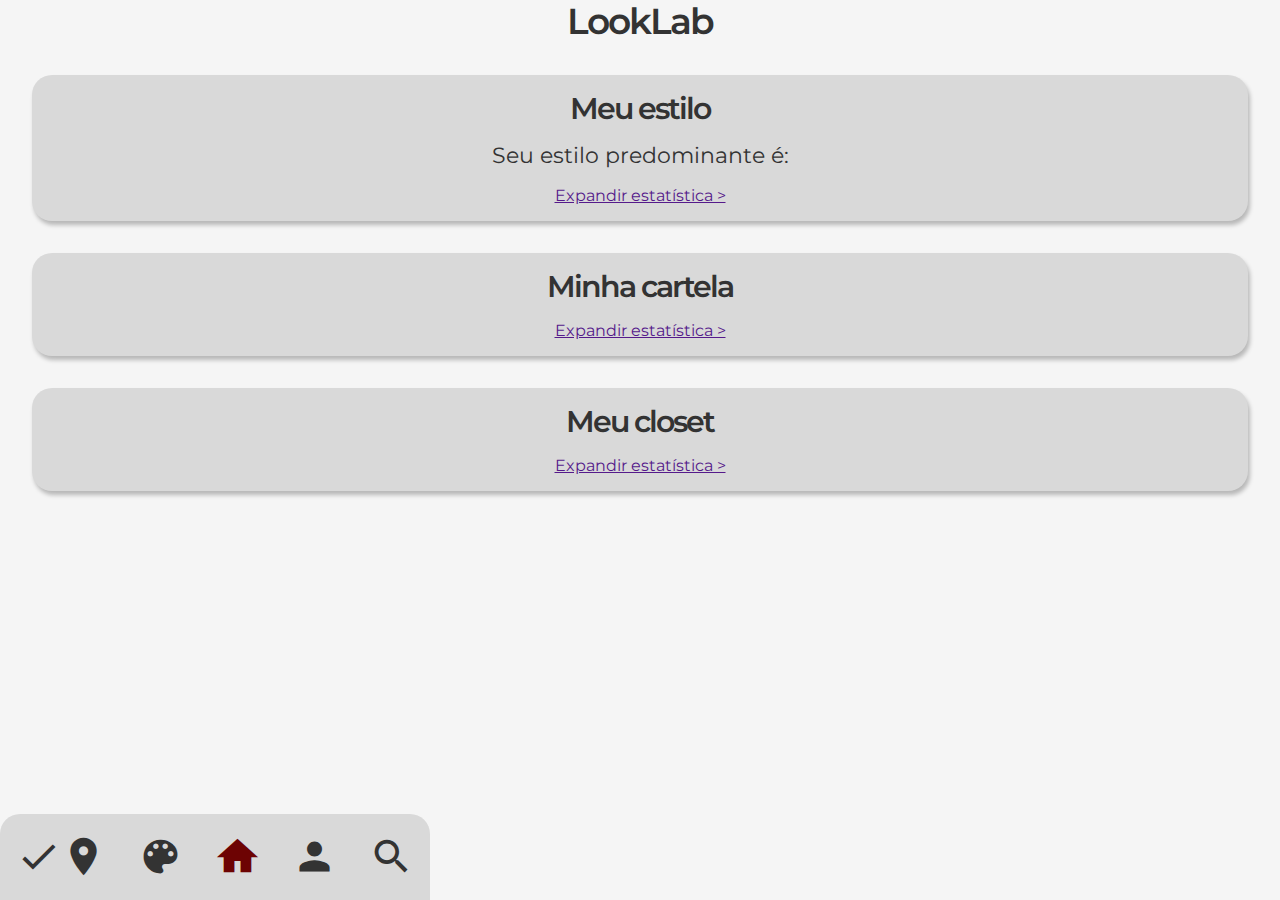
<file: index.html>
<!DOCTYPE html>
<html lang="pt-Br">
<head>
    <meta charset="UTF-8">
    <meta name="viewport" content="width=device-width, initial-scale=1.0">
    <title>LookLab</title>
    <link rel="stylesheet" href="main.css">
</head>
<body>
    <header>
        <h1>LookLab</h1>
    </header>
    <main>
        <div class="card">
            <h2>Meu estilo</h2>
            <p>Seu estilo predominante é: <span id="your_style"></span></p>
            <a href="">Expandir estatística ></a>
        </div>
        <div class="card">
            <h2>Minha cartela</h2>
            <a href="">Expandir estatística ></a>
        </div>
        <div class="card">
            <h2>Meu <span lang="en">closet</span></h2>
            <a href="">Expandir estatística ></a>
        </div>
    </main>
    <nav>
        <a class="nav_item" id="closet" aria-label="Ir para closet" target="_self" href="closet.html">
            checkroom
        </a>
        <a class="nav_item" id="cores" aria-label="Ir para cores" target="_self" href="">
            color_lens
        </a>
        <a class="nav_item" id="inicio" aria-label="Ir para inicio" target="_self" href="index.html">
            home
        </a>
        <a class="nav_item" id="estilo" aria-label="Ir para estilo" target="_self" href="style.html">
            person
        </a>
        <a class="nav_item" id="busca" aria-label="Ir para busca" target="_self" href="search.html">
            search
        </a>
    </nav>
    <script src="script.js"></script>
</body>
</html>
</file>
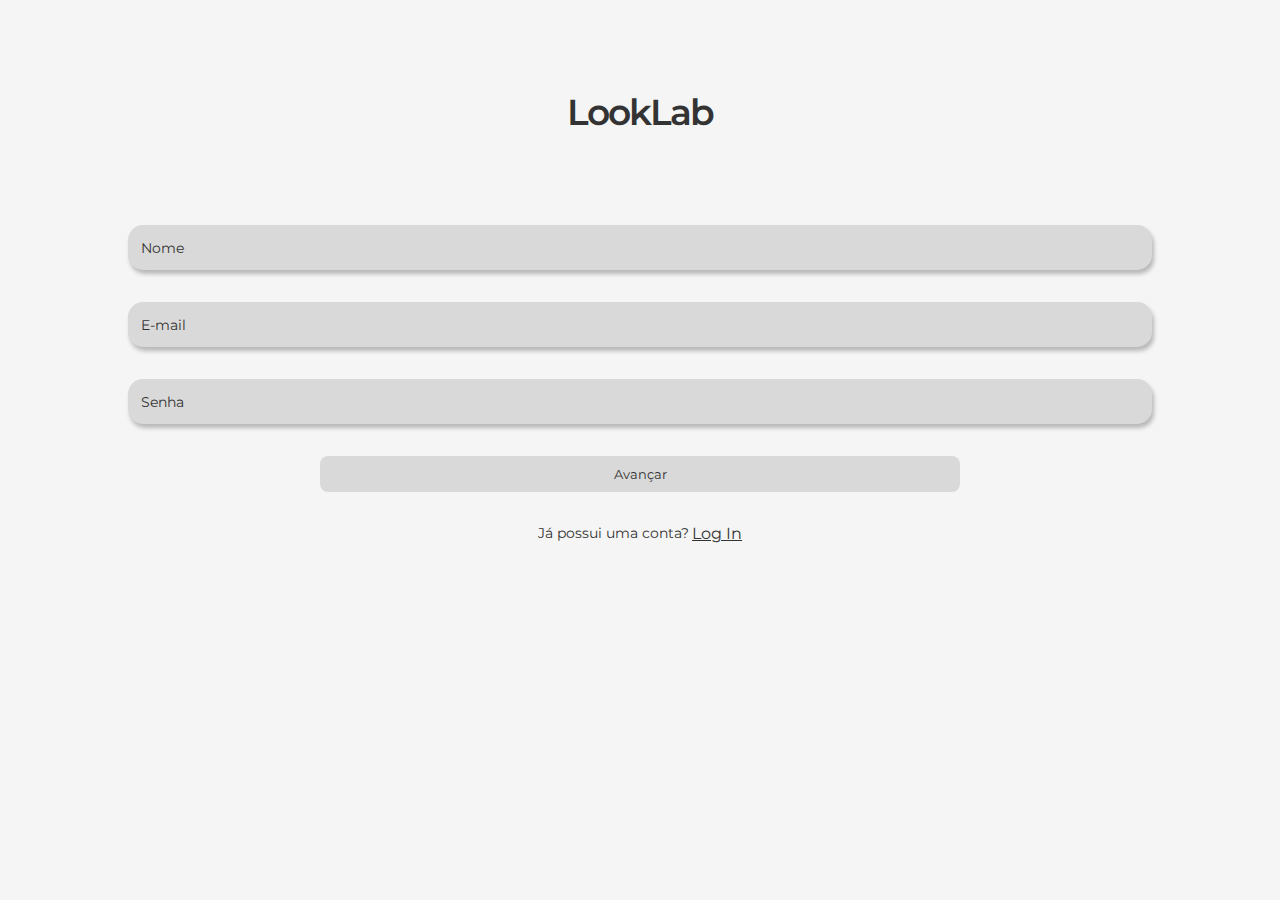
<file: cadastro.html>
<!DOCTYPE html>
<html lang="pt-BR">
<head>
    <meta charset="UTF-8">
    <meta name="viewport" content="width=device-width, initial-scale=1.0">
    <title>Cadastro - LookLab</title>
    <link rel="stylesheet" href="cadastro.css">
    <link rel="stylesheet" href="style.css">
</head>
<body>
    <header>
        <h1>LookLab</h1>
    </header>
    <main>
        <form action="">
            <!-- <label for="user">Email</label> -->
            <input type="text" name="username" class="form_field" id="username" title="Digite seu nome" placeholder="Nome" aria-placeholder="Seu nome" required>
            <input type="email" name="user" class="form_field" id="user" title="Digite seu E-mail" placeholder="E-mail" aria-placeholder="seunome@email.com" required>
            <!-- <label for="password">senha</label> -->
            <input type="password" name="password" class="form_field" id="password" title="Crie sua senha" placeholder="Senha" aria-placeholder="senha" required>
            <input type="submit" id="next" value="Avançar">
        </form>
        <div class="change">
            <p>Já possui uma conta?</p>
            <a href="login.html" target="_self">Log In</a>
        </div>
    </main>
</body>
</html>
</file>
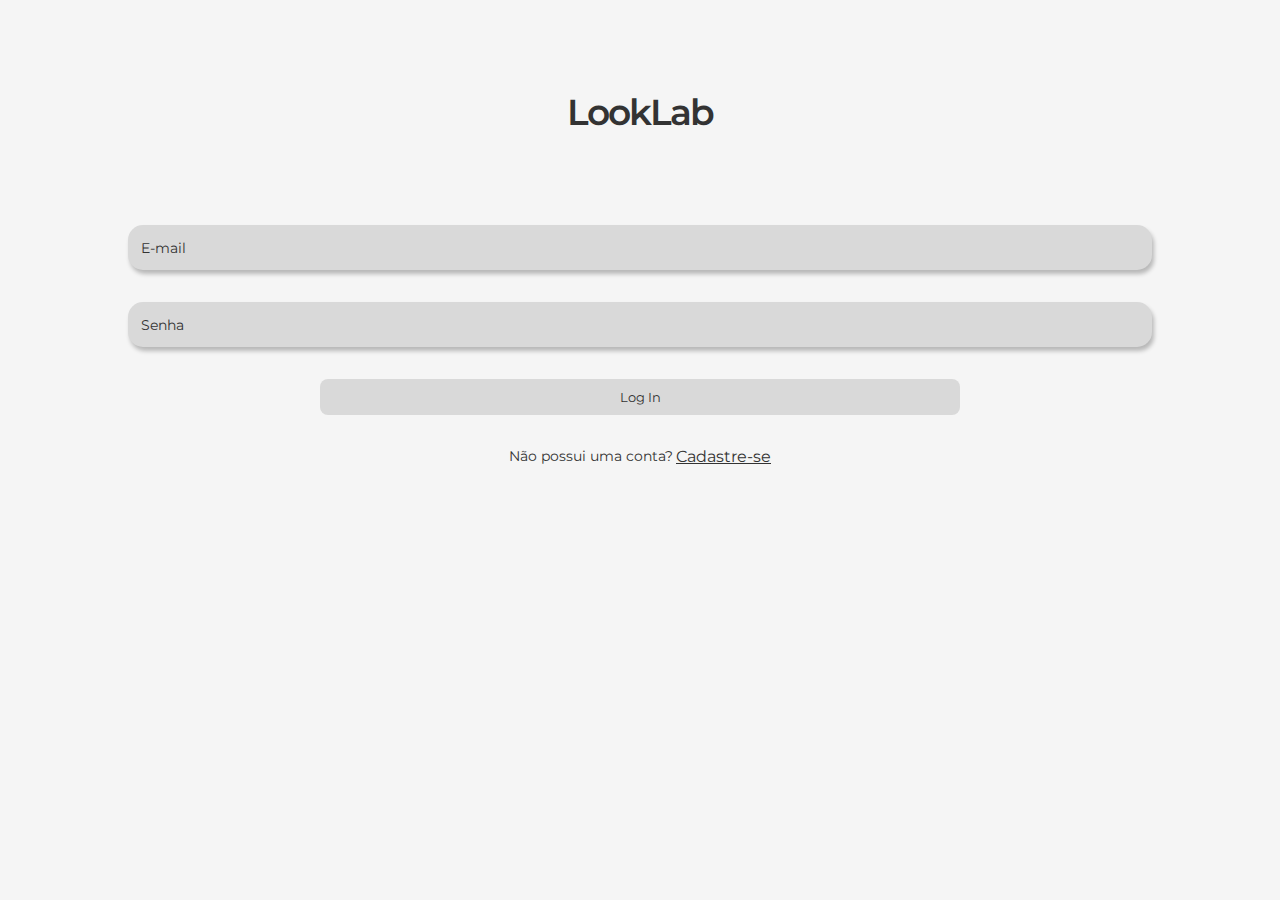
<file: login.html>
<!DOCTYPE html>
<html lang="pt-BR">
<head>
    <meta charset="UTF-8">
    <meta name="viewport" content="width=device-width, initial-scale=1.0">
    <title>login - LookLab</title>
    <link rel="stylesheet" href="login.css">
    <link rel="stylesheet" href="style.css">
</head>
<body>
    <header>
        <h1>LookLab</h1>
    </header>
    <main>
        <form action="">
            <!-- <label for="user">Email</label> -->
            <input type="email" name="user" class="form_field" id="user" title="Digite seu E-mail" placeholder="E-mail" aria-placeholder="seunome@email.com" required>
            <!-- <label for="password">senha</label> -->
            <input type="password" name="password" class="form_field" id="password" title="Digite sua senha" placeholder="Senha" aria-placeholder="senha" required>
            <input type="submit" id="login" value="Log In">
        </form>
        <div class="change">
            <p>Não possui uma conta?</p>
            <a href="cadastro.html" target="_self">Cadastre-se</a>
        </div>
    </main>
    
</body>
</html>
</file>
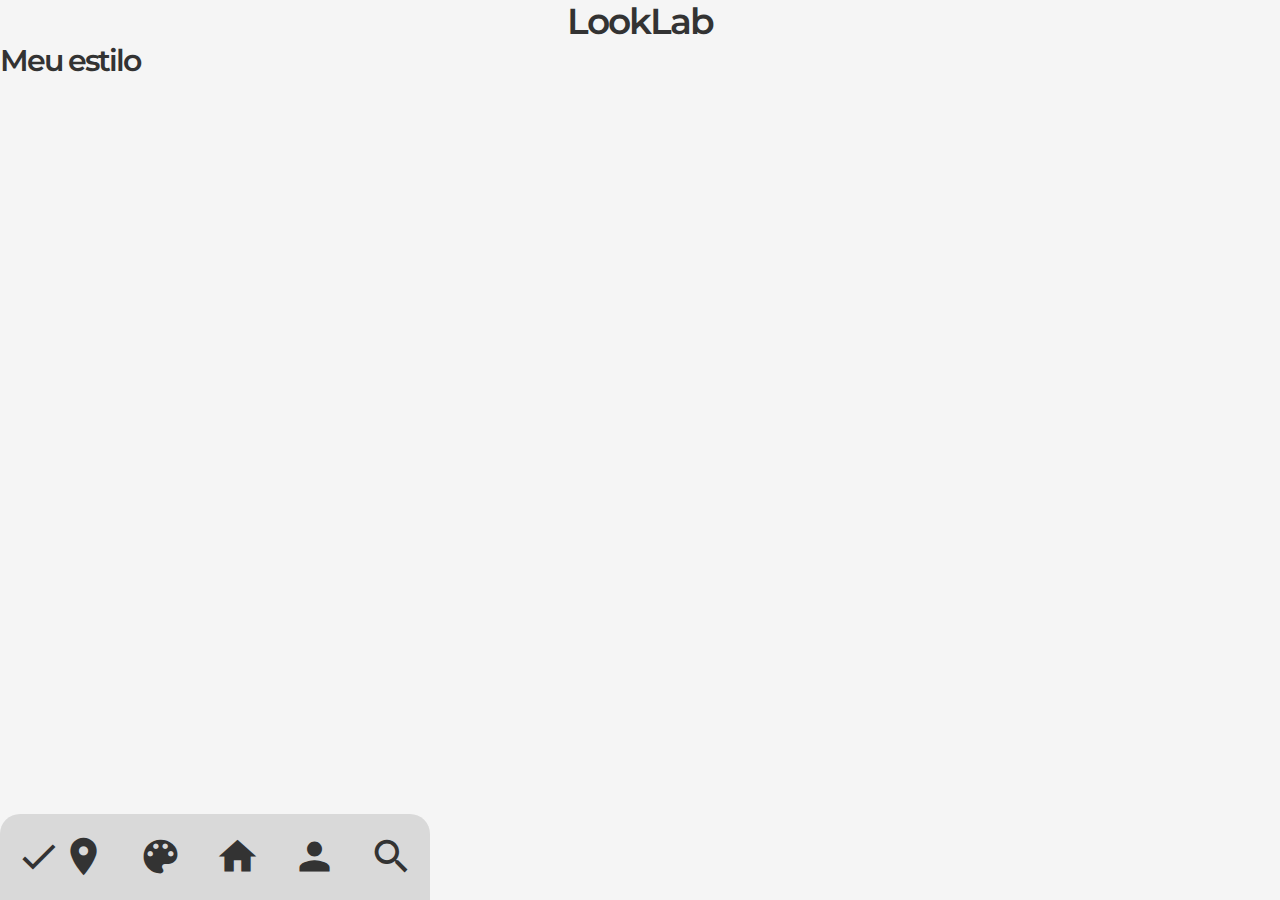
<file: style.html>
<!DOCTYPE html>
<html lang="pt-Br">
<head>
    <meta charset="UTF-8">
    <meta name="viewport" content="width=device-width, initial-scale=1.0">
    <title>LookLab</title>
    <link rel="stylesheet" href="style.css">
</head>
<body>
    <header>
        <h1 id="app_name">LookLab</h1>
    </header>
    <main>
        <section class="banner">
            <h2>Meu estilo</h2>
        </section>
    </main>
    <nav>
        <a class="nav_item" id="closet" aria-label="Ir para closet" target="_self" href="closet.html">
            checkroom
        </a>
        <a class="nav_item" id="cores" aria-label="Ir para cores" target="_self" href="">
            color_lens
        </a>
        <a class="nav_item" id="inicio" aria-label="Ir para inicio" target="_self" href="index.html">
            home
        </a>
        <a class="nav_item" id="estilo" aria-label="Ir para estilo" target="_self" href="style.html">
            person
        </a>
        <a class="nav_item" id="busca" aria-label="Ir para busca" target="_self" href="search.html">
            search
        </a>
    </nav>
    <script src="script.js"></script>
</body>
</html>
</file>
<file: main.css>
@import url('https://fonts.googleapis.com/css2?family=Montserrat:ital,wght@0,100..900;1,100..900&display=swap');
@import url('https://fonts.googleapis.com/icon?family=Material+Icons');
:root{
    --content: #333333;
    --background: #f5f5f5;
    --grey: #D9D9D9;
    --red: #6D0303;
    --shadow: 2px 4px 4px 0px rgba(0, 0, 0, 0.25);
    --transition: .4s ease;
    --grow: scale(1.05);
}
*{
    margin: 0;
    padding: 0;
    box-sizing: border-box;
    font-family: 'Montserrat', system-ui, -apple-system, BlinkMacSystemFont, 'Segoe UI', Roboto, Oxygen, Ubuntu, Cantarell, 'Open Sans', 'Helvetica Neue', sans-serif;
    line-height: 120%;
}
body{
    background-color: var(--background);
}
h1{
    font-size: 36px;
    font-weight: 600;
    color: var(--content);
    letter-spacing: -2px;
}
h2{
    font-size: 30px;
    font-weight: 600;
    color: var(--content);
    letter-spacing: -2px;
}
p{
    font-size: 22px;
    font-weight: 400;
    color: var(--content);
    text-align: center;
}
header{
    display: flex;
    flex-direction: row;
    justify-content: center;
    align-items: center;
}
main{
    display: flex;
    flex-direction: column;
    gap: 2em;
    padding: 2em;
}
.card{
    display: flex;
    flex-direction: column;
    justify-content: center;
    align-items: center;
    background-color: var(--grey);
    border-radius: 20px;
    padding: 1em;
    gap: 1em;
    box-shadow: var(--shadow);
}
nav{
    display: flex;
    flex-direction: row;
    align-items: center;
    justify-content: center;
    gap: 2em;
    background-color: var(--grey);
    padding: 1em;
    border-radius: 20px 20px 0 0 ;
    position: fixed;
    bottom: 0%;
}
.nav_item{
    color: var(--content);
    font-family: 'Material Icons';
    font-weight: 500;
    font-size: 45px;
    text-decoration: none ;
}
#inicio{
    color: var(--red);
    font-weight: 600;
}
</file>
<file: cadastro.css>
@import url('https://fonts.googleapis.com/css2?family=Montserrat:ital,wght@0,100..900;1,100..900&display=swap');
:root{
    --content: #333333;
    --background: #f5f5f5;
    --grey: #D9D9D9;
    --red: #6D0303;
    --shadow: 2px 4px 4px 0px rgba(0, 0, 0, 0.25);
    --transition: .4s ease;
    --grow: scale(1.05);
}
@keyframes fadeIn {
    from {
      opacity: 0;
    }
    to {
      opacity: 1;
    }
  }
*{
    margin: 0;
    padding: 0;
    box-sizing: border-box;
    font-family: 'Montserrat', system-ui, -apple-system, BlinkMacSystemFont, 'Segoe UI', Roboto, Oxygen, Ubuntu, Cantarell, 'Open Sans', 'Helvetica Neue', sans-serif;
    line-height: 120%;
    animation: fadeIn .8s ease-in-out;
}
body{
    background-color: var(--background);
    display: grid;
    grid-template-areas: 
    "header"
    "main"; 
    grid-template-rows: 1fr 3fr;
    height: 100vh;
    align-items: stretch;
}
header{
    grid-area: header;
    display: flex;
    flex-direction: row;
    justify-content: center;
    align-items: center;
}
main{
    grid-area: main;
    display: flex;
    flex-direction: column;
    gap: 2em;
}
h1{
    font-size: 36px;
    font-weight: 600;
    color: var(--content);
    letter-spacing: -2px;
}
p{
    font-size: 14px;
    font-weight: 400;
    color: var(--content);
}
a{
    color: var(--content);
    transition: var(--transitiostartn);
}
a:hover{
    color: var(--red);
    font-weight: 500;
    text-decoration: none;
    transition: var(--transition);
}
::selection{
    background-color: var(--grey);
    color: var(--red);
}
.form_field::selection{
    background-color: var(--background);
    color: var(--red);
    font-weight: 500;
}
.form_field:focus::selection{
    background-color: var(--red);
    color: var(--background);
    font-weight: 500;
}
form{
    display: flex;
    flex-direction: column;
    align-items: center;
    align-self: center;
    gap: 2em;
}
.form_field{
    background-color: var(--grey);
    color: var(--content);
    box-shadow: var(--shadow);
    border-radius: 15px;
    border: none;
    outline: none;
    width: 80vw;
    height: 5vh;
    padding: .5em 1em;
}
.form_field:focus{
    border-bottom: var(--red) 2px solid;
    color: var(--red);
    font-weight: 500;
}
::placeholder{
    color: var(--content);
    font-size: 14px;
    font-weight: 400;
}
#next{
    background-color: var(--grey);
    color: var(--content);
    border-radius: 8px;
    border: none;
    outline: none;
    width: 50vw;
    height: 4vh;
    transition: var(--transition);
}
#next:hover{
    background-color: var(--red);
    color: var(--grey);
    font-weight: 600;
    transition: var(--transition);
    transform: var(--grow);
}
.change{
    display: flex;
    flex-direction: row;
    align-items: center;
    align-self: center;
    gap: 3px;
}
</file>
<file: style.css>
@import url('https://fonts.googleapis.com/css2?family=Montserrat:ital,wght@0,100..900;1,100..900&display=swap');
@import url('https://fonts.googleapis.com/icon?family=Material+Icons');
:root{
    --content: #333333;
    --background: #f5f5f5;
    --grey: #D9D9D9;
    --red: #6D0303;
    --shadow: 2px 4px 4px 0px rgba(0, 0, 0, 0.25);
    --transition: .4s ease;
    --grow: scale(1.05);
}
*{
    margin: 0;
    padding: 0;
    box-sizing: border-box;
    font-family: 'Montserrat', system-ui, -apple-system, BlinkMacSystemFont, 'Segoe UI', Roboto, Oxygen, Ubuntu, Cantarell, 'Open Sans', 'Helvetica Neue', sans-serif;
    line-height: 120%;
}
body{
    background-color: var(--background);
}
h1{
    font-size: 36px;
    font-weight: 600;
    color: var(--content);
    letter-spacing: -2px;
}
h2{
    font-size: 30px;
    font-weight: 600;
    color: var(--content);
    letter-spacing: -2px;
}
p{
    font-size: 14px;
    font-weight: 400;
    color: var(--content);
}
header{
    display: flex;
    flex-direction: row;
    justify-content: center;
    align-items: center;
}
nav{
    display: flex;
    flex-direction: row;
    align-items: center;
    justify-content: center;
    gap: 2em;
    background-color: var(--grey);
    padding: 1em;
    border-radius: 20px 20px 0 0 ;
    position: fixed;
    bottom: 0%;
}
.nav_item{
    color: var(--content);
    font-family: 'Material Icons';
    font-weight: 500;
    font-size: 45px;
    text-decoration: none ;
}
</file>
<file: login.css>
@import url('https://fonts.googleapis.com/css2?family=Montserrat:ital,wght@0,100..900;1,100..900&display=swap');
:root{
    --content: #333333;
    --background: #f5f5f5;
    --grey: #D9D9D9;
    --red: #6D0303;
    --shadow: 2px 4px 4px 0px rgba(0, 0, 0, 0.25);
    --transition: .4s ease;
    --grow: scale(1.05);
}
@keyframes fadeIn {
    from {
      opacity: 0;
    }
    to {
      opacity: 1;
    }
  }
*{
    margin: 0;
    padding: 0;
    box-sizing: border-box;
    font-family: 'Montserrat', system-ui, -apple-system, BlinkMacSystemFont, 'Segoe UI', Roboto, Oxygen, Ubuntu, Cantarell, 'Open Sans', 'Helvetica Neue', sans-serif;
    line-height: 120%;
    animation: fadeIn .8s ease-in-out;
}
body{
    background-color: var(--background);
    display: grid;
    grid-template-areas: 
    "header"
    "main"; 
    grid-template-rows: 1fr 3fr;
    height: 100vh;
    align-items: stretch;
}
header{
    grid-area: header;
    display: flex;
    flex-direction: row;
    justify-content: center;
    align-items: center;
}
main{
    grid-area: main;
    display: flex;
    flex-direction: column;
    gap: 2em;
}
h1{
    font-size: 36px;
    font-weight: 600;
    color: var(--content);
    letter-spacing: -2px;
}
p{
    font-size: 14px;
    font-weight: 400;
    color: var(--content);
}
a{
    color: var(--content);
    transition: var(--transitiostartn);
}
a:hover{
    color: var(--red);
    font-weight: 500;
    text-decoration: none;
    transition: var(--transition);
}
::selection{
    background-color: var(--grey);
    color: var(--red);
}
.form_field::selection{
    background-color: var(--background);
    color: var(--red);
    font-weight: 500;
}
.form_field:focus::selection{
    background-color: var(--red);
    color: var(--background);
    font-weight: 500;
}
form{
    display: flex;
    flex-direction: column;
    align-items: center;
    align-self: center;
    gap: 2em;
}
.form_field{
    background-color: var(--grey);
    color: var(--content);
    box-shadow: var(--shadow);
    border-radius: 15px;
    border: none;
    outline: none;
    width: 80vw;
    height: 5vh;
    padding: .5em 1em;
}
.form_field:focus{
    border-bottom: var(--red) 2px solid;
    color: var(--red);
    font-weight: 500;
}
::placeholder{
    color: var(--content);
    font-size: 14px;
    font-weight: 400;
}
#login{
    background-color: var(--grey);
    color: var(--content);
    border-radius: 8px;
    border: none;
    outline: none;
    width: 50vw;
    height: 4vh;
    transition: var(--transition);
}
#login:hover{
    background-color: var(--red);
    color: var(--grey);
    font-weight: 600;
    transition: var(--transition);
    transform: var(--grow);
}
.change{
    display: flex;
    flex-direction: row;
    align-items: center;
    align-self: center;
    gap: 3px;
}
</file>
